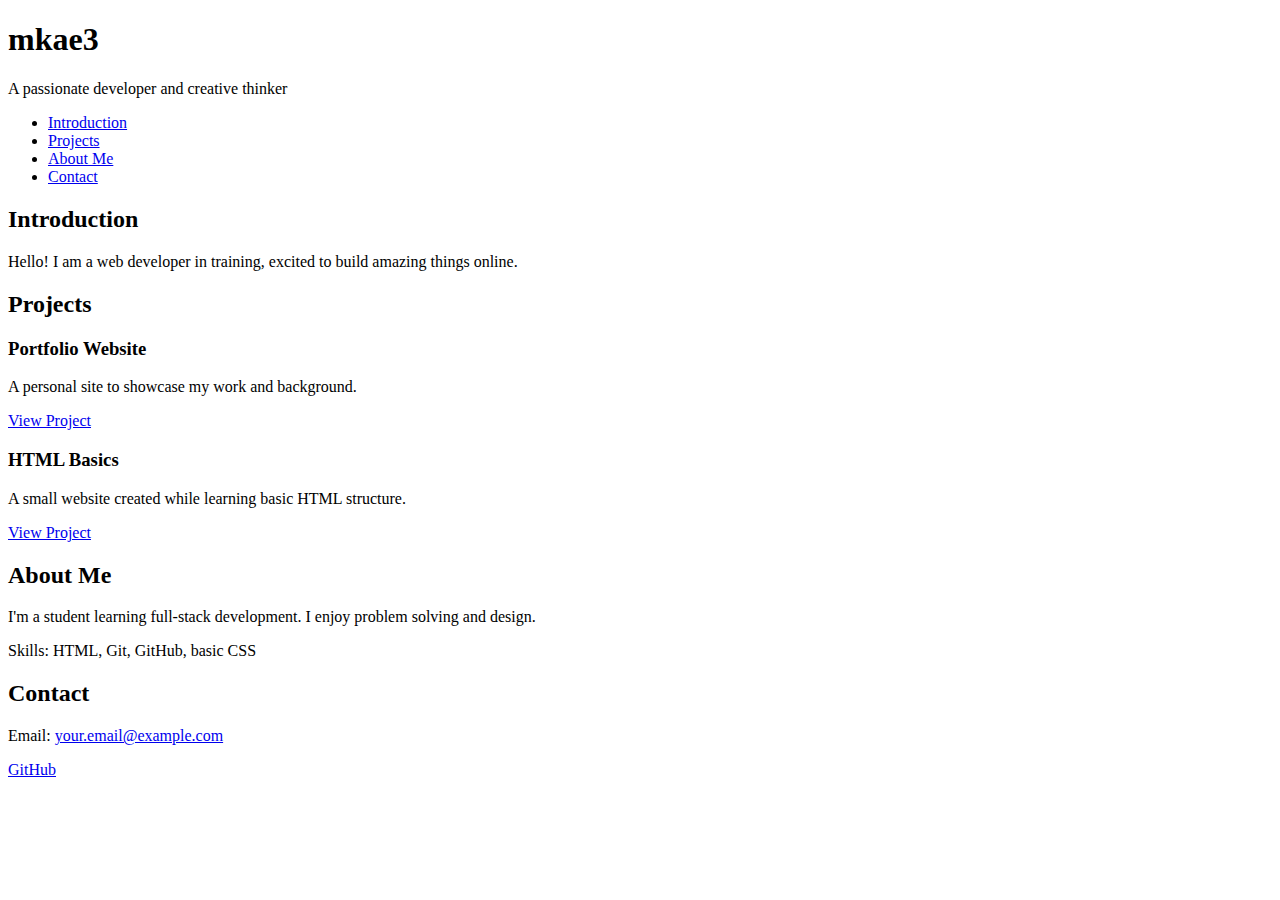
<file: portfolio/index.html>
<!DOCTYPE html>
<html lang="en">
<head>
  <meta charset="utf-8" />
  <title>mkae3 - Personal Portfolio</title>
</head>
<body>
  <header>
    <h1>mkae3</h1>
    <p>A passionate developer and creative thinker</p>
  </header>

  <nav>
    <ul>
      <li><a href="#introduction">Introduction</a></li>
      <li><a href="#projects">Projects</a></li>
      <li><a href="#about">About Me</a></li>
      <li><a href="#contact">Contact</a></li>
    </ul>
  </nav>

  <section id="introduction">
    <h2>Introduction</h2>
    <p>Hello! I am a web developer in training, excited to build amazing things online.</p>
  </section>

  <section id="projects">
    <h2>Projects</h2>

    <article class="project">
      <h3>Portfolio Website</h3>
      <p>A personal site to showcase my work and background.</p>
      <a href="https://github.com/mkae3" target="_blank">View Project</a>
    </article>

    <article class="project">
      <h3>HTML Basics</h3>
      <p>A small website created while learning basic HTML structure.</p>
      <a href="https://github.com/mkae3/My_First_Portfolio" target="_blank">View Project</a>
    </article>
  </section>

  <section id="about">
    <h2>About Me</h2>
    <p>I'm a student learning full-stack development. I enjoy problem solving and design.</p>
    <p>Skills: HTML, Git, GitHub, basic CSS</p>
  </section>

  <section id="contact">
    <h2>Contact</h2>
    <p>Email: <a href="mailto:your.email@example.com">your.email@example.com</a></p>
    <p>
      <!-- Example social link, replace with your actual URL -->
      <a href="https://github.com/mkae3" target="_blank">GitHub</a>
    </p>
    </section>
</body>
</html>
</file>
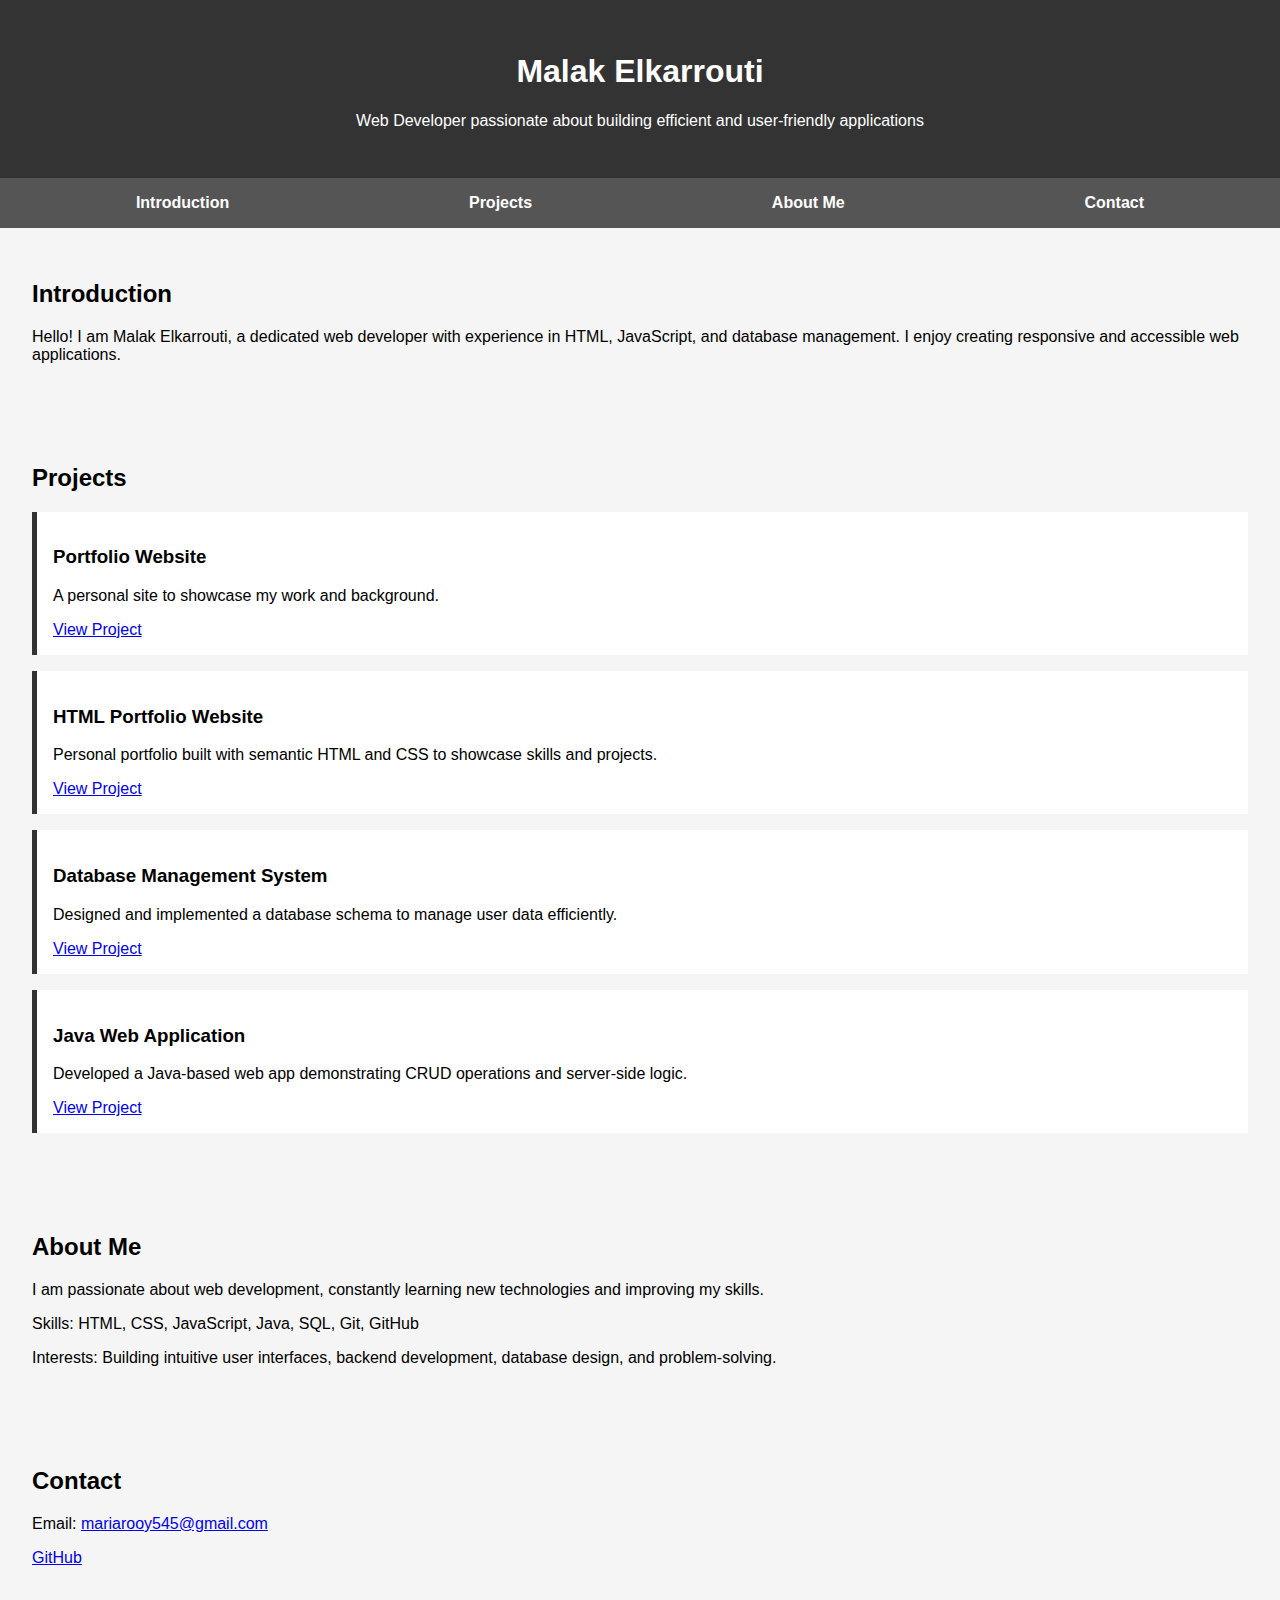
<file: alx_html_css/css_basic/index.html>
<!DOCTYPE html>
<html lang="en">
<head>
  <meta charset="utf-8" />
  <title>Malak Elkarrouti - Personal Portfolio</title>
  <link href="base.css" rel="stylesheet">
  <link href="styles.css" rel="stylesheet">
</head>
<body>
  <header>
    <h1>Malak Elkarrouti</h1>
    <p>Web Developer passionate about building efficient and user-friendly applications</p>
  </header>

  <nav>
    <ul>
      <li><a href="#introduction">Introduction</a></li>
      <li><a href="#projects">Projects</a></li>
      <li><a href="#about">About Me</a></li>
      <li><a href="#contact">Contact</a></li>
    </ul>
  </nav>

  <section id="introduction">
    <h2>Introduction</h2>
    <p>Hello! I am Malak Elkarrouti, a dedicated web developer with experience in HTML, JavaScript, and database management. I enjoy creating responsive and accessible web applications.</p>
  </section>

  <section id="projects">
    <h2>Projects</h2>

    <article class="project">
      <h3>Portfolio Website</h3>
      <p>A personal site to showcase my work and background.</p>
      <a href="https://github.com/mkae3" target="_blank">View Project</a>
    </article>

    <article class="project">
      <h3>HTML Portfolio Website</h3>
      <p>Personal portfolio built with semantic HTML and CSS to showcase skills and projects.</p>
      <a href="https://github.com/mkae3/My_First_Portfolio" target="_blank">View Project</a>
    </article>

    <article class="project">
      <h3>Database Management System</h3>
      <p>Designed and implemented a database schema to manage user data efficiently.</p>
      <a href="https://github.com/mkae3/DB-Management-System" target="_blank">View Project</a>
    </article>

    <article class="project">
      <h3>Java Web Application</h3>
      <p>Developed a Java-based web app demonstrating CRUD operations and server-side logic.</p>
      <a href="https://github.com/mkae3/Java-Web-App" target="_blank">View Project</a>
    </article>
  </section>

  <section id="about">
    <h2>About Me</h2>
    <p>I am passionate about web development, constantly learning new technologies and improving my skills.</p>
    <p>Skills: HTML, CSS, JavaScript, Java, SQL, Git, GitHub</p>
    <p>Interests: Building intuitive user interfaces, backend development, database design, and problem-solving.</p>
  </section>

  <section id="contact">
    <h2>Contact</h2>
    <p>Email: <a href="mailto:mariarooy545@gmail.com">mariarooy545@gmail.com</a></p>
    <p>
      <a href="https://github.com/mkae3" target="_blank">GitHub</a>
    </p>
  </section>
</body>
</html>
</file>
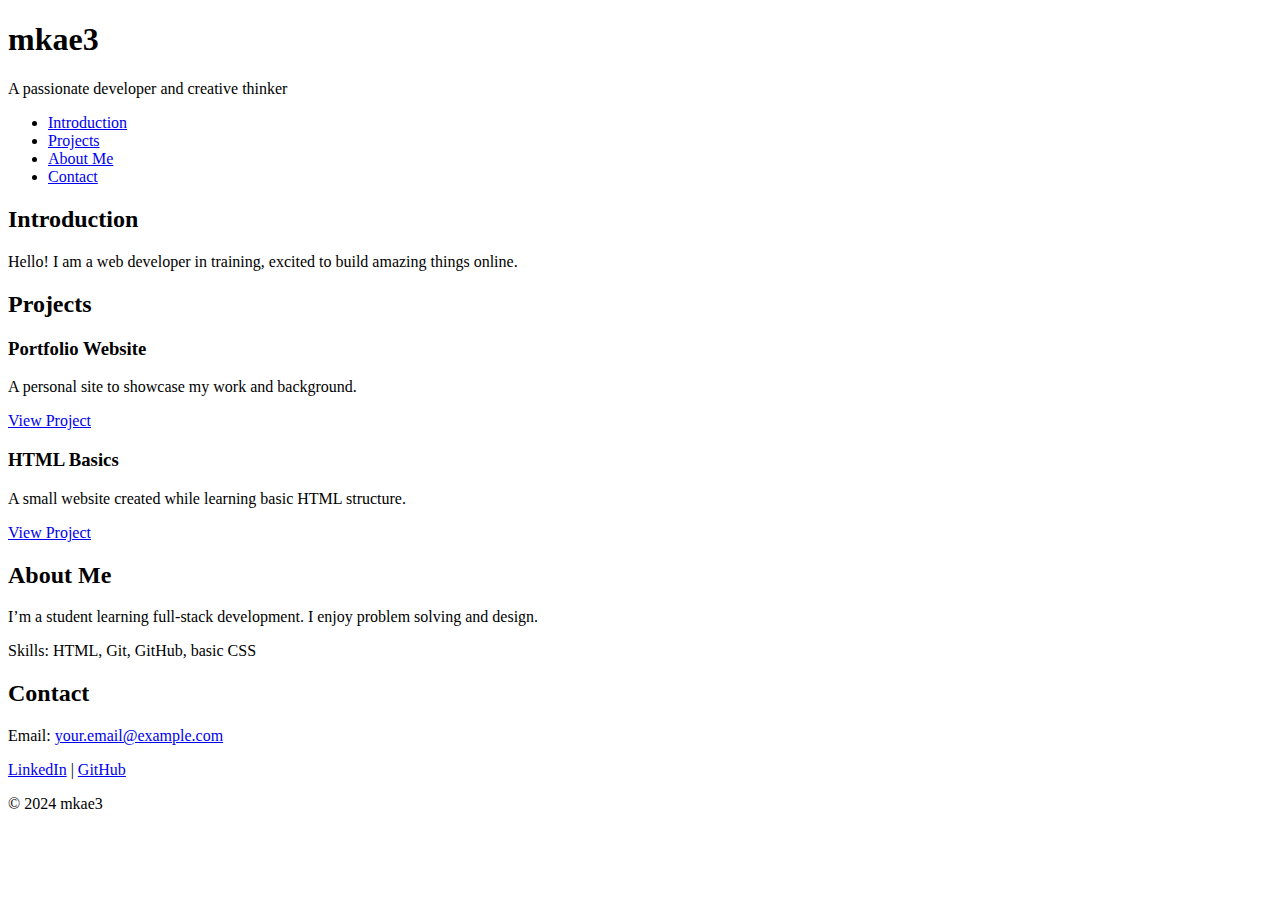
<file: html_basic/portfolio/index.html>
<!DOCTYPE html>
<html lang="en">
<head>
  <meta charset="utf-8" />
  <title>mkae3 - Personal Portfolio</title>
</head>
<body>
  <header>
    <h1>mkae3</h1>
    <p>A passionate developer and creative thinker</p>
  </header>

  <nav>
    <ul>
      <li><a href="#introduction">Introduction</a></li>
      <li><a href="#projects">Projects</a></li>
      <li><a href="#about">About Me</a></li>
      <li><a href="#contact">Contact</a></li>
    </ul>
  </nav>

  <section id="introduction">
    <h2>Introduction</h2>
    <p>Hello! I am a web developer in training, excited to build amazing things online.</p>
  </section>

  <section id="projects">
    <h2>Projects</h2>

    <article class="project">
      <h3>Portfolio Website</h3>
      <p>A personal site to showcase my work and background.</p>
      <a href="https://github.com/mkae3" target="_blank">View Project</a>
    </article>

    <article class="project">
      <h3>HTML Basics</h3>
      <p>A small website created while learning basic HTML structure.</p>
      <a href="https://github.com/mkae3/My_First_Portfolio" target="_blank">View Project</a>
    </article>
  </section>

  <section id="about">
    <h2>About Me</h2>
    <p>I’m a student learning full-stack development. I enjoy problem solving and design.</p>
    <p>Skills: HTML, Git, GitHub, basic CSS</p>
  </section>

  <section id="contact">
    <h2>Contact</h2>
    <p>Email: <a href="mailto:your.email@example.com">your.email@example.com</a></p>
    <p>
      <a href="https://linkedin.com/in/yourprofile" target="_blank">LinkedIn</a> |
      <a href="https://github.com/mkae3" target="_blank">GitHub</a>
    </p>
  </section>

  <footer>
    <p>&copy; 2024 mkae3</p>
  </footer>
</body>
</html>
</file>
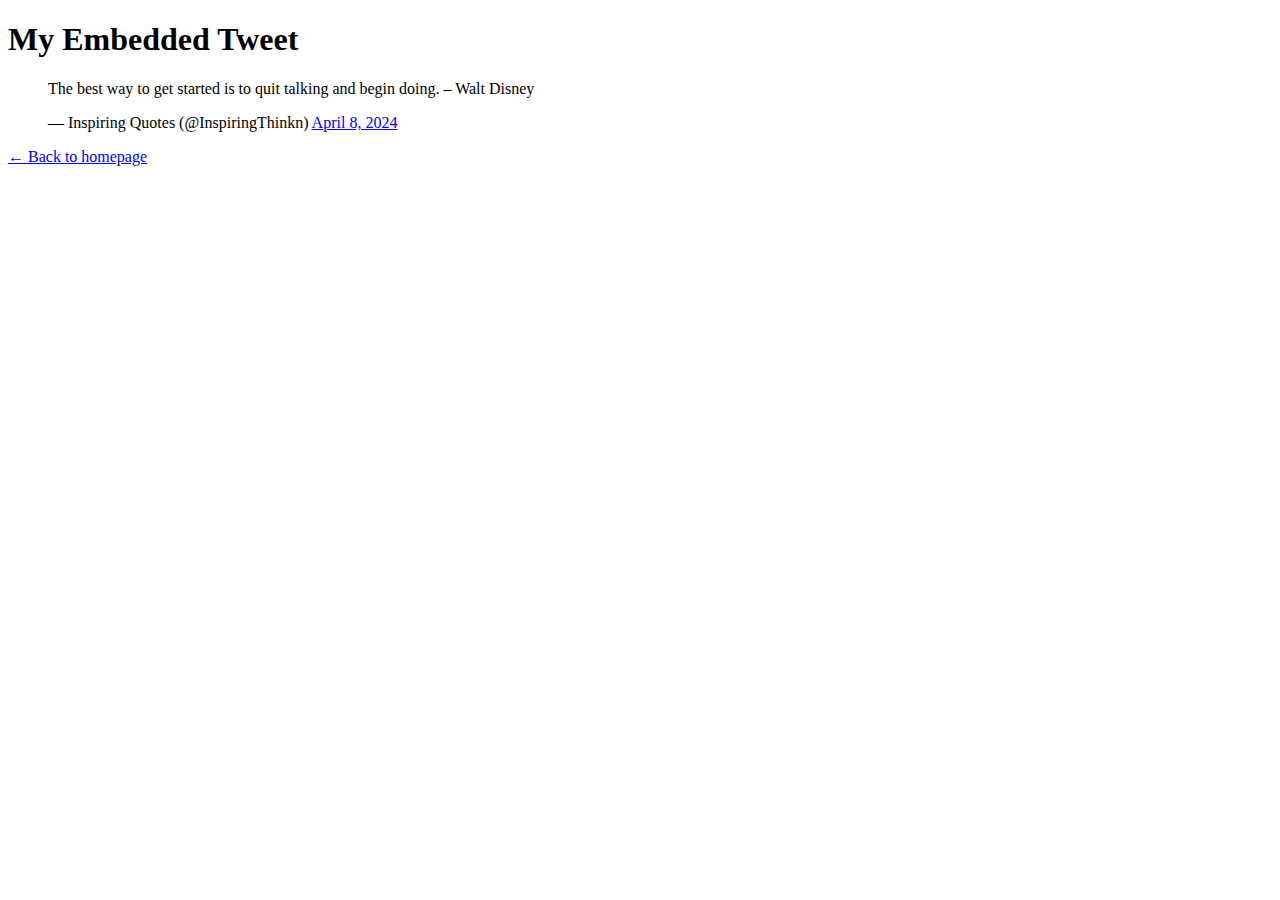
<file: html_basic/tweets.html>
<!DOCTYPE html>
<html lang="en">
  <head>
    <meta charset="UTF-8" />
    <title>My First Portfolio</title>
  </head>
  <body>
    <h1>My Embedded Tweet</h1>

<!-- Twitter Embed -->
<blockquote class="twitter-tweet">
  <p lang="en" dir="ltr">
    The best way to get started is to quit talking and begin doing. – Walt Disney
  </p>
  &mdash; Inspiring Quotes (@InspiringThinkn)
  <a href="https://twitter.com/InspiringThinkn/status/1777290321264054293">April 8, 2024</a>
</blockquote> 
<script async src="https://platform.twitter.com/widgets.js" charset="utf-8"></script>

<!-- Link to homepage -->
<p><a href="index.html">← Back to homepage</a></p>

    <!-- Content will go here -->
  </body>
</html>
</file>
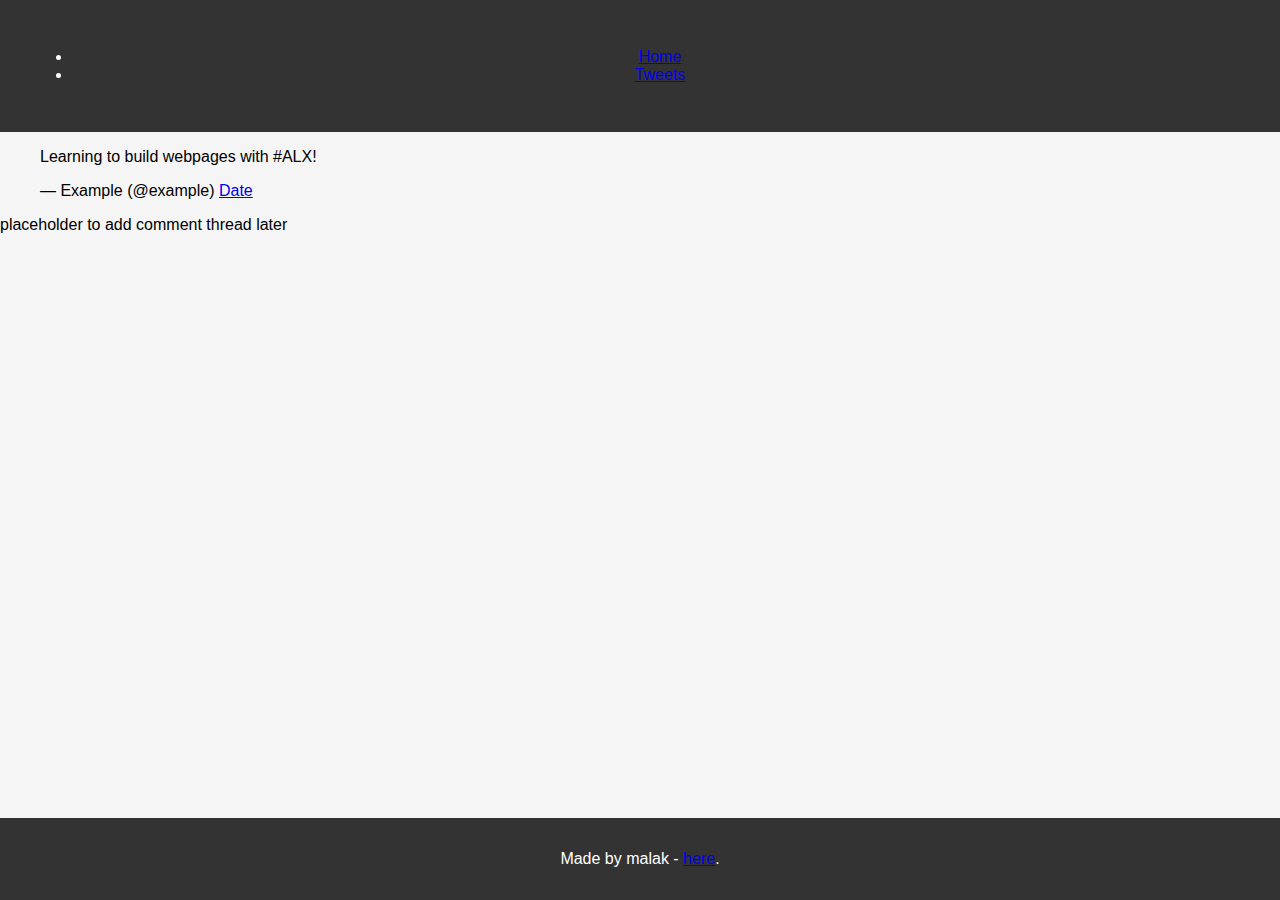
<file: alx_html_css/css_basic/tweets.html>
<!DOCTYPE html>
<html lang="en">
  <head>
    <meta charset="UTF-8">
    <title>Tweets Page</title>
    <link href="base.css" rel="stylesheet">
    <link href="styles.css" rel="stylesheet">
  </head>
  <body>
    <header>
      <ul>
        <li><a href="index.html">Home</a></li>
        <li><a href="tweets.html">Tweets</a></li>
      </ul>
    </header>
    <main>
      <article>
        <blockquote class="twitter-tweet">
          <p lang="en" dir="ltr">Learning to build webpages with #ALX!</p>&mdash; Example (@example) 
          <a href="https://twitter.com/example/status/1234567890123456789?ref_src=twsrc%5Etfw">Date</a>
        </blockquote>
        <script async src="https://platform.twitter.com/widgets.js" charset="utf-8"></script>
      </article>
      <aside>
        <p>placeholder to add comment thread later</p>
      </aside>
    </main>
    <footer>
      <p>Made by malak - <a href="https://github.com/mkae3/My_First_Portfolio.git" target="_blank">here</a>.</p>
    </footer>
  </body>
</html>
</file>
<file: alx_html_css/css_basic/base.css>
/* base.css */
body {
  font-family: Arial, sans-serif;
  margin: 0;
  padding: 0;
  background-color: #f4f4f4;
}
</file>
<file: alx_html_css/css_basic/styles.css>
body {
  display: flex;
  flex-direction: column;
  min-height: 100vh;
  margin: 0;
  font-family: Arial, sans-serif;
  background-color: #f5f5f5;
}

header {
  background-color: #333;
  color: white;
  padding: 2em;
  text-align: center;
}

nav {
  background-color: #555;
}

nav ul {
  display: flex;
  list-style: none;
  margin: 0;
  padding: 1em;
  justify-content: space-around;
}

nav a {
  color: white;
  text-decoration: none;
  font-weight: bold;
}

section {
  padding: 2em;
}

.project {
  background-color: white;
  margin-bottom: 1em;
  padding: 1em;
  border-left: 5px solid #333;
}

footer {
  background-color: #333;
  color: white;
  text-align: center;
  padding: 1em;
  margin-top: auto;
}
</file>
